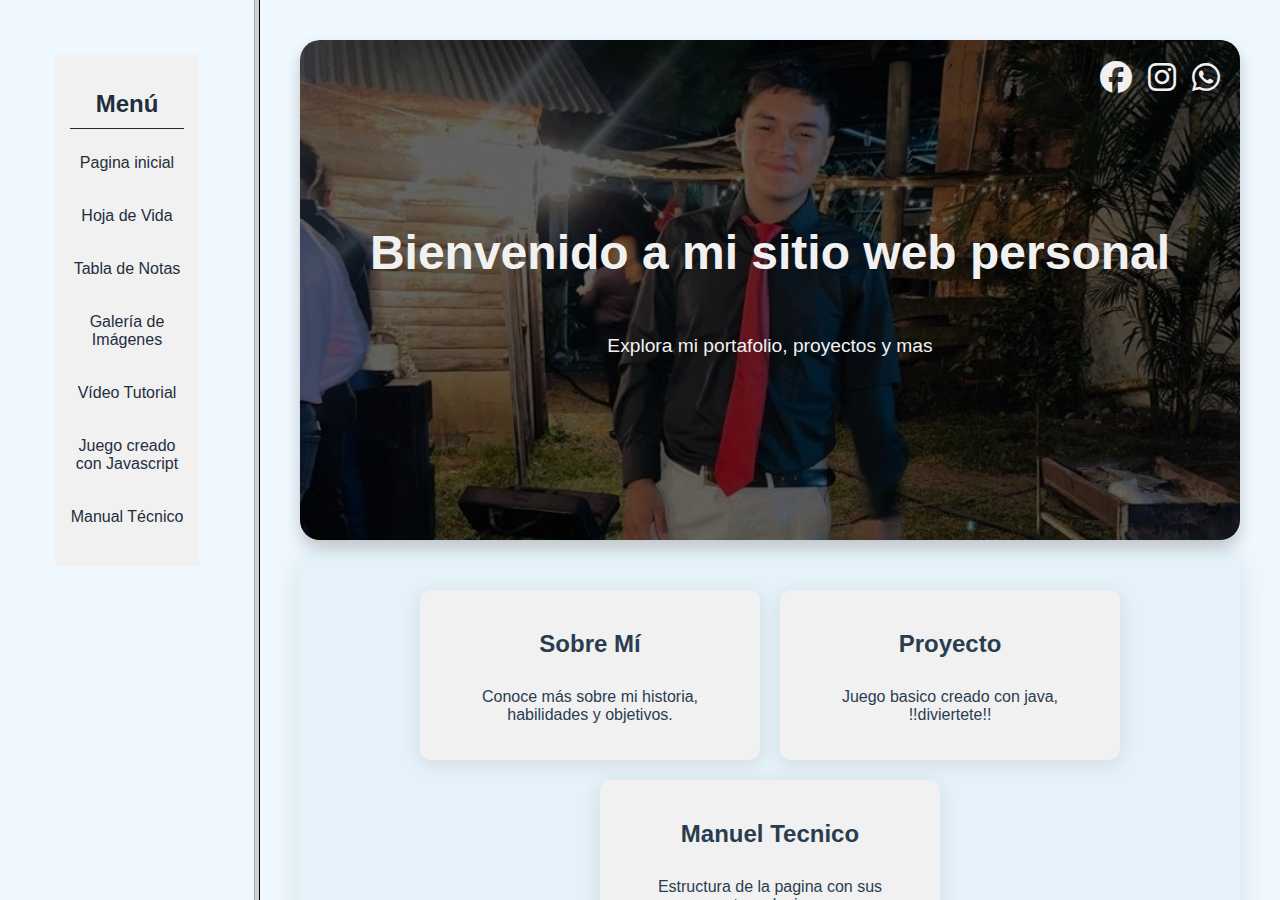
<file: index.html>
<!DOCTYPE html>
<html lang="es">
<head>
  <meta charset="UTF-8">
  <meta name="viewport" content="width=device-width, initial-scale=1.0">
  <title>Wilian Daniel Rodriguez</title>
  <link rel="stylesheet" href="Style.css">
  <link rel="icon" type="umgpng" href="Fotos/umg.png">   
</head>
<frameset cols="20%,80%">
  <frame src="menu.html" name="menu" scrolling="no" noresize>
  <frame src="contenido.html" name="contenido">
</frameset>
<noframes>
  Tu navegador no soporta frames. Por favor, usa uno moderno.
</noframes>


</html>
</file>
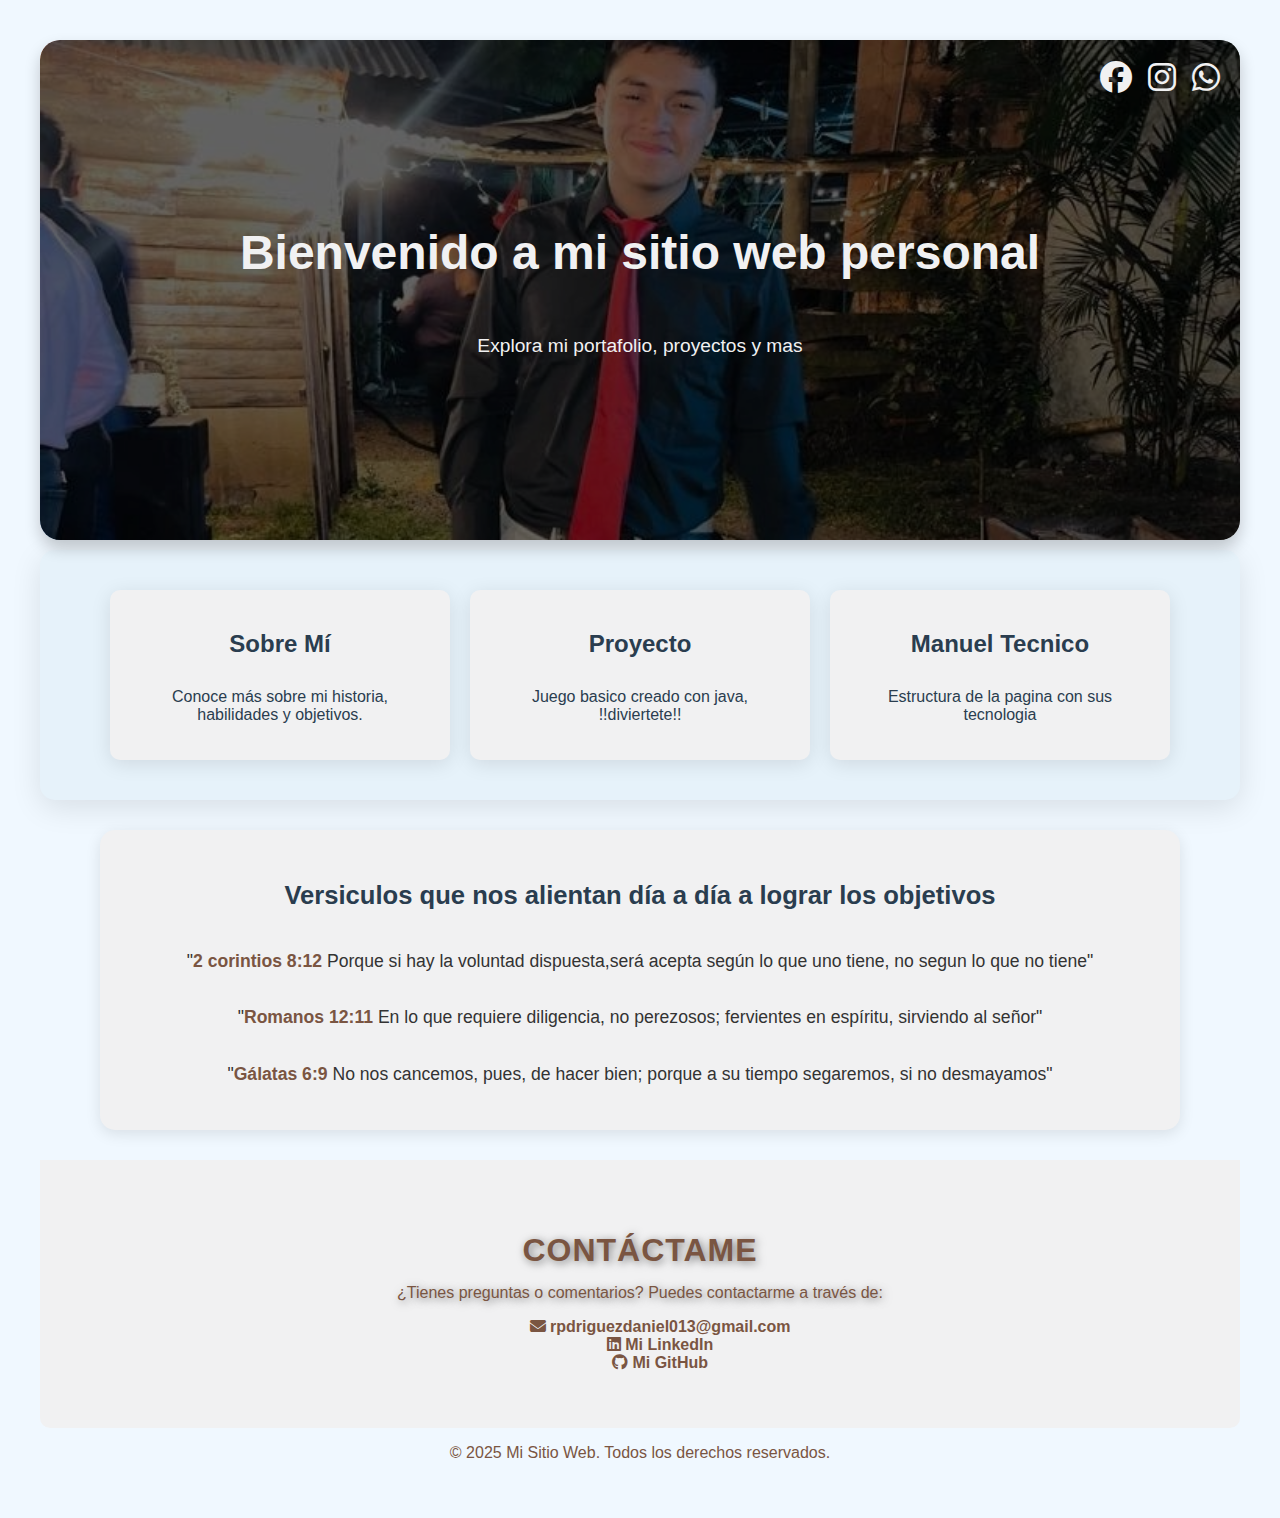
<file: contenido.html>
<!DOCTYPE html>
<html lang="es">
<head>
  <meta charset="UTF-8" />
  <meta name="viewport" content="width=device-width, initial-scale=1" />
  <title>Página Inicial</title>
  <link rel="stylesheet" href="Style.css" />
  <link href="https://fonts.googleapis.com/css2?family=Roboto:wght@300;400;700&display=swap" rel="stylesheet" />
  <link rel="stylesheet" href="https://cdnjs.cloudflare.com/ajax/libs/font-awesome/6.4.0/css/all.min.css">
</head>
<body>
  <main>  
<main>
</section>
       <section class="hero">
    <div class="overlay">
        <!-- Íconos de Redes Sociales -->
        <div class="redes-en-bienvenida">
            <a href="https://www.facebook.com/daniel.rodriguez.600569" target="_blank" class="icono"><i class="fab fa-facebook"></i></a>
            <a href="https://www.instagram.com/dani_revolorio17/" target="_blank" class="icono"><i class="fab fa-instagram"></i></a>
            <a href="https://wa.me/50212345678" target="_blank" class="icono"><i class="fab fa-whatsapp"></i></a>
        </div>
        <h1>Bienvenido a mi sitio web personal</h1>
        <p>Explora mi portafolio, proyectos y mas</p>
    </div>
</section>
</section>
    <section class="tarjetas">
        <article class="card">
            <h2><a href="hojadevida.html">Sobre Mí</a></h2>
            <p>Conoce más sobre mi historia, habilidades y objetivos.</p>
        </article>
        <article class="card">
            <h2><a href="Juego.html">Proyecto</a></h2>
            <p>Juego basico creado con java, !!diviertete!!</p>
        </article>
        <article class="card">
            <h2><a href="Manueldeusuario.html">Manuel Tecnico</a></h2>
            <p>Estructura de la pagina con sus tecnologia</p>
        </article>
    </section>
</main>
    <!-- Apartado de Frases Motivadoras -->
    <div class="frases-motivadoras">
        <h2>Versiculos que nos alientan día a día a lograr los objetivos</h2>
        <p>"<strong>2 corintios 8:12</strong> Porque si hay la voluntad dispuesta,será acepta según lo que uno tiene, no segun lo que no tiene"</p>
        <p>"<strong>Romanos 12:11</strong> En lo que requiere diligencia, no perezosos; fervientes en espíritu, sirviendo al señor"</p>
        <p>"<strong>Gálatas 6:9</strong> No nos cancemos, pues, de hacer bien; porque a su tiempo segaremos, si no desmayamos"</p>
    </div>
</div>
    <footer>
        <div class="footer-content">
            <h3>Contáctame</h3>
            <p>¿Tienes preguntas o comentarios? Puedes contactarme a través de:</p>
            <ul>
                <li><a href="mailto:rpdriguezdaniel013@gmail.com   "><i class="fas fa-envelope"></i> rpdriguezdaniel013@gmail.com</a></li>
                <li><a href="https://www.linkedin.com/in/tuusuario/" target="_blank"><i class="fab fa-linkedin"></i> Mi LinkedIn</a></li>
                <li><a href="https://github.com/Daniel17a11" target="_blank"><i class="fab fa-github"></i> Mi GitHub</a></li>
            </ul>
        </div>
        <div class="footer-bottom">
            <p>&copy; 2025 Mi Sitio Web. Todos los derechos reservados.</p>
        </div>
    </footer>
    
</body>
</html>
</file>
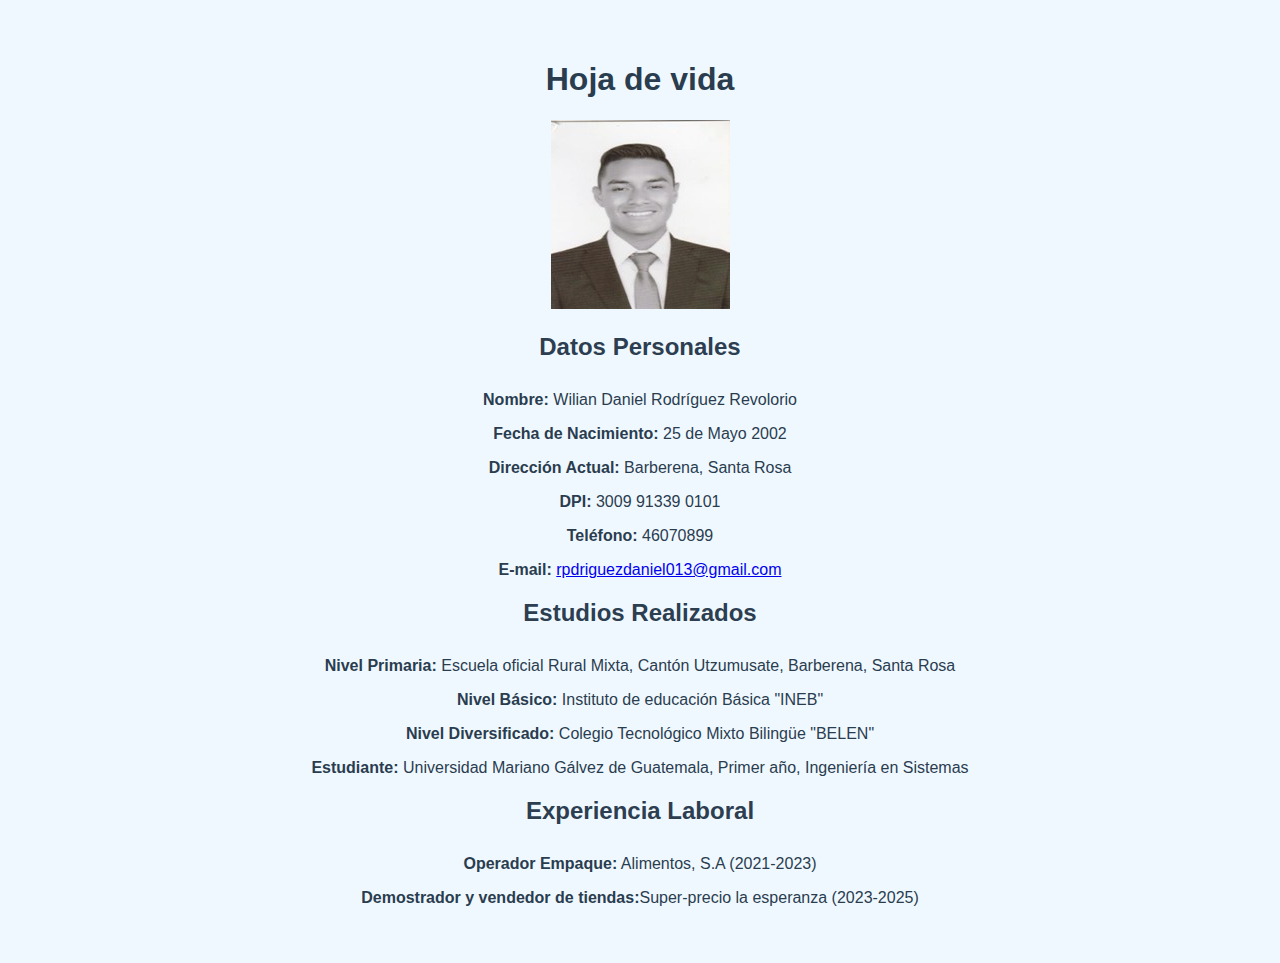
<file: hojadevida.html>
<!DOCTYPE html>
<html lang="es">
<head>
    <meta charset="UTF-8">
    <meta name="viewport" content="width=device-width, initial-scale=1.0">
    <title>Hoja de Vida - Wilian Daniel Rodríguez Revolorio</title>
    <link href="https://fonts.googleapis.com/css2?family=Roboto:wght@300;500&display=swap" rel="stylesheet">
    <link rel="stylesheet" href="Style.css">
</head>
<body>
    <div class="container">
        <h1>Hoja de vida</h1>
        <img src="Fotos/CV.jpg" alt="Foto de Wilian Daniel Rodríguez Revolorio" class="profile-pic">
        <div class="section">
            <h2>Datos Personales</h2>
            <p><strong>Nombre:</strong> Wilian Daniel Rodríguez Revolorio</p>
            <p><strong>Fecha de Nacimiento:</strong> 25 de Mayo 2002</p>
            <p><strong>Dirección Actual:</strong> Barberena, Santa Rosa</p>
            <p><strong>DPI:</strong> 3009 91339 0101</p>
            <p><strong>Teléfono:</strong> 46070899</p>
            <p><strong>E-mail:</strong> <a href="mailto:rpdriguezdaniel013@gmail.com">rpdriguezdaniel013@gmail.com</a></p>
        </div>
        <div class="section">
            <h2>Estudios Realizados</h2>
            <p><strong>Nivel Primaria:</strong> Escuela oficial Rural Mixta, Cantón Utzumusate, Barberena, Santa Rosa</p>
            <p><strong>Nivel Básico:</strong> Instituto de educación Básica "INEB"</p>
            <p><strong>Nivel Diversificado:</strong> Colegio Tecnológico Mixto Bilingüe "BELEN"</p>
            <p><strong>Estudiante:</strong> Universidad Mariano Gálvez de Guatemala, Primer año, Ingeniería en Sistemas</p>
        </div>
        <div class="section">
            <h2>Experiencia Laboral</h2>
            <p><strong>Operador Empaque:</strong> Alimentos, S.A (2021-2023)</p>
            <p><strong>Demostrador y vendedor de tiendas:</strong>Super-precio la esperanza (2023-2025)</p>
        </div>
    </div>
</body>
</html>
</file>
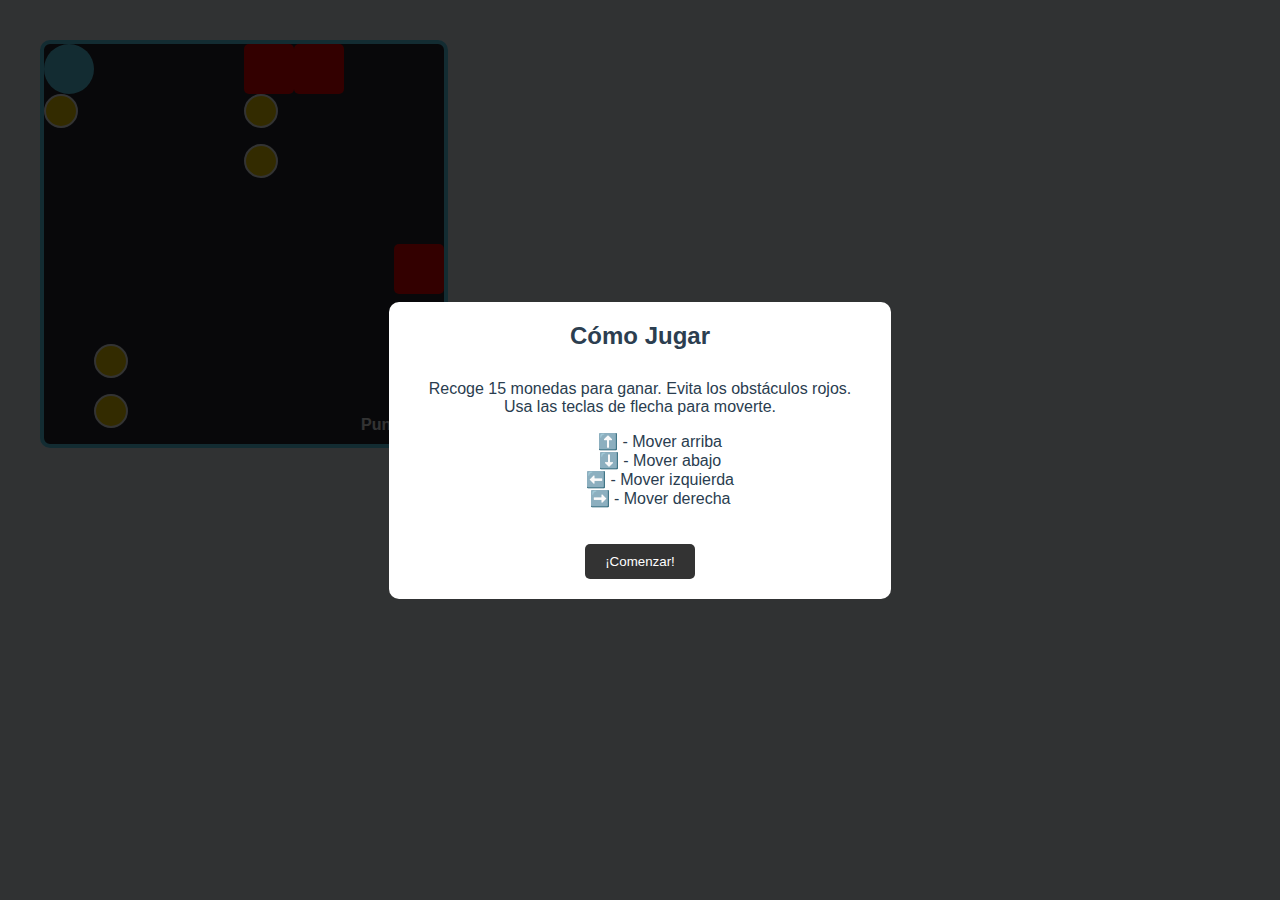
<file: Juego.html>
<html lang="es">
<head>
    <meta charset="UTF-8">
    <meta name="viewport" content="width=device-width, initial-scale=1.0">
    <title>Juego de Aventura 2D</title>
    <link rel="stylesheet" href="Style.css">
<html lang="es">
<html lang="es">
<head>
    <meta charset="UTF-8">
    <meta name="viewport" content="width=device-width, initial-scale=1.0">
    <title>Juego de Aventura 2D</title>
</head>
<body>
    <div class="game">
        <div id="player"></div>
        <div id="score">Puntos: 0</div>

    <div id="instructions" class="instructions-modal">
        <div class="instructions-content">
            <h2>Cómo Jugar</h2>
            <p>Recoge 15 monedas para ganar. Evita los obstáculos rojos.<br>
            Usa las teclas de flecha para moverte.</p>
            <ul>
                <li>⬆️ - Mover arriba</li>
                <li>⬇️ - Mover abajo</li>
                <li>⬅️ - Mover izquierda</li>
                <li>➡️ - Mover derecha</li>
            </ul>
            <button class="close-btn" onclick="closeInstructions()">¡Comenzar!</button>
        </div>
    </div>
</body>
</html>

    <script src="juego.js"></script>
</body>
</html>
</file>
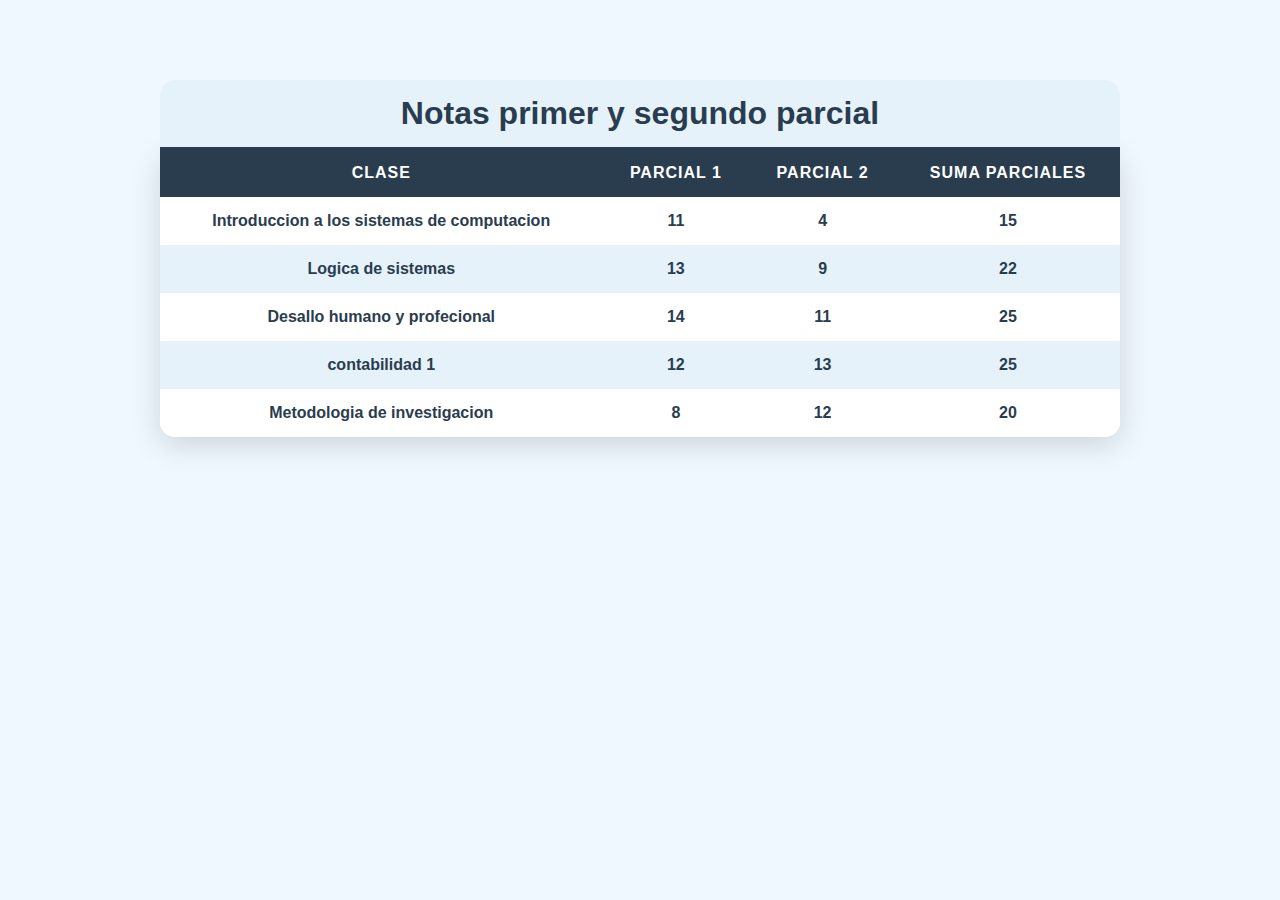
<file: Tablanotas.html>
<!DOCTYPE html>
<html lang="es">
<head>
  <meta charset="UTF-8">
  <title>Tabla de Notas</title>
  <link rel="stylesheet" href="Style.css">
</head>
<body>
  <table>
    <caption>Notas primer y segundo parcial</caption>
    <thead>
      <tr>
        <th>Clase</th>
        <th>Parcial 1</th>
        <th>Parcial 2</th>
        <th>Suma parciales</th>
      </tr>
    </thead>
    <tbody>
      <tr>
        <td>Introduccion a los sistemas de computacion</td>
        <td>11</td>
        <td>4</td>
        <td>15</td>
      </tr>
      <tr>
        <td>Logica de sistemas</td>
        <td>13</td>
        <td>9</td>
        <td>22</td>
      </tr>
      <tr>
        <td>Desallo humano y profecional</td>
        <td>14</td>
        <td>11</td>
        <td>25</td>
      </tr>
      <tr>
        <td>contabilidad 1</td>
        <td>12</td>
        <td>13</td>
        <td>25</td>
      </tr>
      <tr>
        <td>Metodologia de investigacion</td>
        <td>8</td>
        <td>12</td>
        <td>20</td>
      </tr>
    </tbody>
  </table>
</body>
</html>
</file>
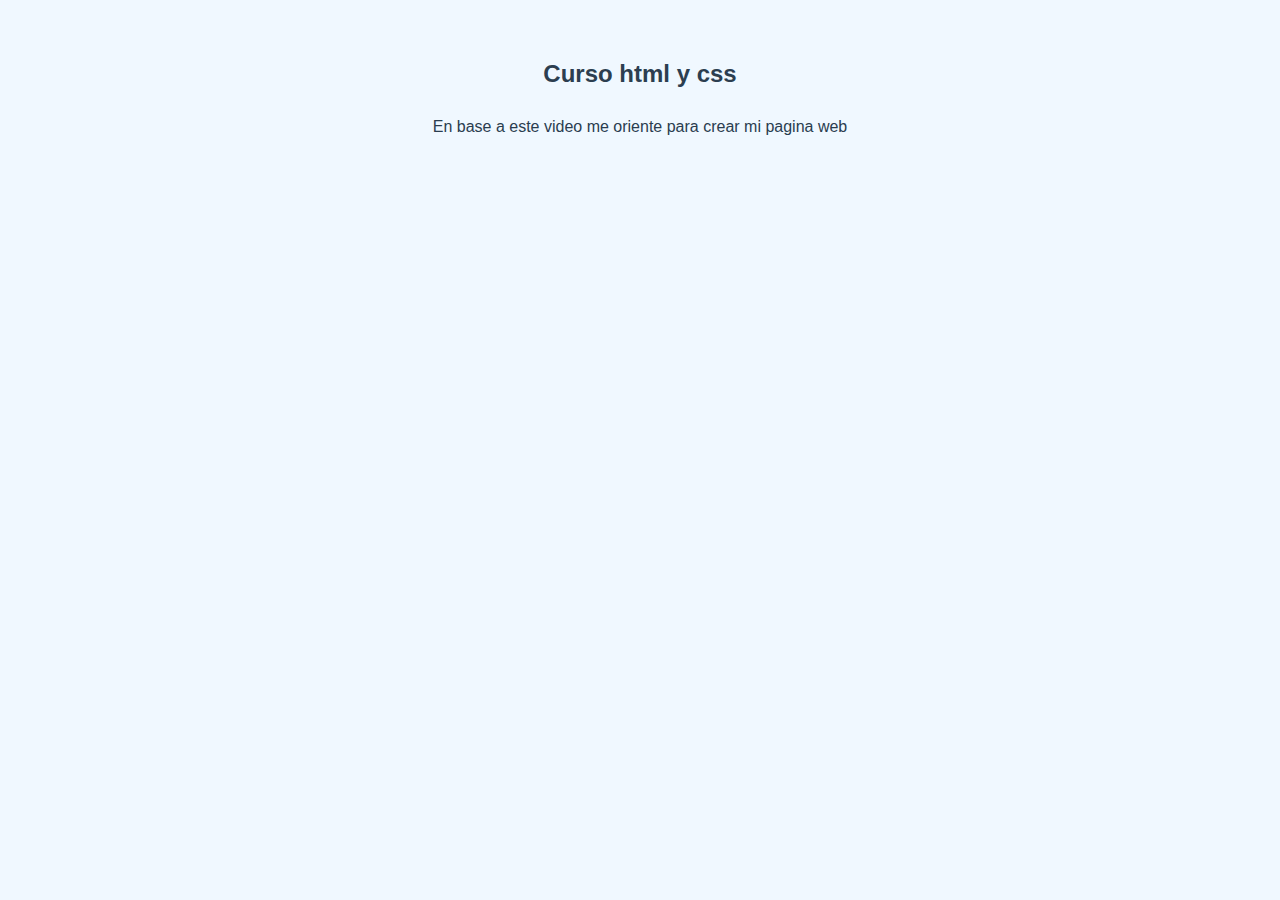
<file: Video.html>
<!DOCTYPE html>
<html lang="es">
<head>
  <meta charset="UTF-8">
  <title>Video de YouTube</title>
<link rel="stylesheet" href="Style.css">
</head>
<body>
  <h2>Curso html y css</h2>
  <p>En base a este video me oriente para crear mi pagina web</p>
  <iframe width="560" height="315" src="https://www.youtube.com/embed/ELSm-G201Ls?si=peYadIOBrVMluiAf" title="YouTube video player" frameborder="0" allow="accelerometer; autoplay; clipboard-write; encrypted-media; gyroscope; picture-in-picture; web-share" referrerpolicy="strict-origin-when-cross-origin" allowfullscreen></iframe>
</body>
</html>
</file>
<file: Style.css>
body {
margin: 0;
font-family: 'Roboto', sans-serif; 
background-color: #e6f2fa; 
color: #2a3d4f; 
padding: 20px;
} 
.hero { 
position: relative; 
width: 100%; 
height: 500px; 
background-image: url("Fotos/Cena.jpg"); 
background-size: cover; 
background-position: center 40%; 
border-radius: 20px; 
overflow: hidden; box-shadow: 0 8px 16px rgba(0,0,0,0.2);
} 
.overlay { 
position: relative; 
background-color: rgba(0, 0, 0, 0.6); 
width: 100%; 
height: 100%; 
color: #f1f1f2; 
display: flex; 
flex-direction: column; 
align-items: center; 
justify-content: center; 
gap: 1rem; 
border-radius: 20px; 
} 
.redes-en-bienvenida { 
position: absolute; 
top: 20px; 
right: 20px; 
display: flex; 
gap: 1rem;
} 
.redes-en-bienvenida .icono { 
font-size: 2rem; 
color: #f1f1f2; 
transition: color 0.3s, transform 0.3s; 
} 
.redes-en-bienvenida 
.icono:hover { transform: scale(1.2); } 
.redes-en-bienvenida .fa-facebook:hover { color: #3b5998; } 
.redes-en-bienvenida .fa-instagram:hover { color: #e4405f; } 
.redes-en-bienvenida .fa-whatsapp:hover { color: #25d366; }

.hero h1 {
    font-size: 3em;
    margin-bottom: 20px;
    color: #f1f1f2;
}

.hero p {
    font-size: 1.2em;
    margin-bottom: 30px;
}
.tarjetas { /*targetas de pagina de inicio*/
    margin-top: 10px;
    padding: 40px 20px;
    background-color: #e6f2fa;
    border-radius: 15px;
    display: flex;
    flex-wrap: wrap;
    gap: 20px;
    justify-content: center;
    box-shadow: 0 8px 30px rgba(0, 0, 0, 0.1);  
}
.frases-motivadoras {
    margin-top: 10px;
    padding: 20px 10px;
    background-color: #e6f2fa;
    border-radius: 15px;
    display: flex;
    flex-wrap: wrap;
    gap: 3px;
    justify-content: center;
}

.card {
    background-color: #f1f1f2;
    border-radius: 10px;
    padding: 20px;
    width: 300px;
    text-align: center;
    box-shadow: 0 4px 20px rgba(0, 0, 0, 0.1);
}


.card h2 a {
    color: #2a3d4f;
    text-decoration: none;
    transition: color 0.3s;
}

.card h2 a:hover {
    color: #7a5542;
}
.footer {
    background-color: #2a3d4f;
    color: #f1f1f2;
    padding: 20px;
    text-align: center;
    margin-top: 20px;
    border-radius: 0 0 10px 10px;
}

.footer-content p, .footer-links a {
    margin: 5px 0;
    font-size: 1rem;
}

.footer-links a {
    color:  #2a3d4f;
    text-decoration: none;
}

.footer-links a:hover {
    text-decoration: underline;
}

.footer-content a {
    color: #f1f1f2;
    font-weight: bold;
}
.frases-motivadoras {
    background-color: #f1f1f2; /* tono azul claro */
    padding: 30px;
    margin: 30px auto;
    width: 85%;
    border-radius: 15px;
    box-shadow: 0 4px 15px rgba(0, 0, 0, 0.1);
    text-align: center;
    font-family: 'Segoe UI', sans-serif;
    transition: transform 0.3s ease;
}

.frases-motivadoras:hover {
    transform: scale(1.01);
}

.frases-motivadoras h2 {
    color:  #2a3d4f;;
    font-size: 1.6em;
    margin-bottom: 20px;
}

.frases-motivadoras p {
    font-size: 1.1em;
    color: #333;
    margin-bottom: 15px;
}

.frases-motivadoras strong {
    color:  #7a5542;
}

/* Menú lateral */

.body {
  margin: 0;
  font-family: Arial, sans-serif;
  background-color: #e6f2fa;
}

.menu {
  background-color:  #f1f1f2;
  color: #1f2e3d;
  height: 5vh;
  padding: 5px;
  box-sizing: border-box;
  text-align: center;
}

.menu h2 {
  color: #1f2e3d;;
  margin-bottom: 15px;
  border-bottom: 1px solid #1f2e3d;
  padding-bottom: 10px;
}

.menu a {
  display: block;
  color: #1f2e3d;
  text-decoration: none;
  margin: 15px 0;
  padding: 10px 0;
  border-radius: 5px;
  transition: background-color 0.3s ease;
}

.menu a:hover {
  background-color: #7a5542;
}
/* Estilo del Pie de Página */
.footer-content {
    background-color: #f1f1f2;
    color: #374709;
    padding: 40px 20px;
    text-align: center;
    border-radius: 0 0 10px 10px;
    margin-top: 30px;
    
}

.footer-content h3 {
    color: #7A5542;  /* Amarillo Naranja */
    font-size: 2rem;
    margin-bottom: 15px;
    text-transform: uppercase;
    letter-spacing: 1px;
}

.footer-content p {
    color: #7A5542;
    font-size: 1rem;
    margin: 5px 0;
}

.footer-links {
    margin: 20px 0;
}

.footer-links a {
    color: #7A5542; /* Amarillo Naranja */
    font-size: 1.8rem;
    margin: 0 15px;
    transition: color 0.3s, transform 0.3s;
}

.footer-links a:hover {
    color: #7A5542;
    transform: scale(1.2);
    text-shadow: 0 0 10px  
}

.footer-content a {
    color: #7A5542; /* Amarillo Naranja */
    font-weight: bold;
    text-decoration: none;
}

.footer a:hover {
    color: #7A5542;
    text-decoration: underline;
}
.footer-bottom p{
  color: #7A5542;
}

/* Efecto de Sombra para el Texto */
.footer-content h3, .footer-content p {
    text-shadow: 2px 2px 8px rgba(0, 0, 0, 0.5);
}
body { /*Galeria de imagenes */
  font-family: Arial, sans-serif;
  background-color: #f1f1f2;
  text-align: center;
}

.galeria {
  display: grid;
  grid-template-columns: repeat(3, 1fr);
  gap: 30px;
  padding: 30px;
  max-width: 750px;
  margin: auto;
}
.galeria figure {
  margin: 0;
  background-color: #fff;
  padding: 10px;
  border: 1px solid #ccc;
  border-radius: 8px;
  box-shadow: 2px 2px 6px rgba(0,0,0,0.1);
}

.galeria img {
  width: 100%;
  height: 200px;
  object-fit: cover;
  border-radius: 5px;
}

.galeria figcaption {
  margin-top: 8px;
  font-size: 0.85em;
  color: #333;
}
/* Estilo para la Tabla de Notas */
table {
    width: 80%;
    margin: 40px auto;
    border-collapse: collapse;
    background-color: #f5faff;
    border-radius: 15px;
    overflow: hidden;
    box-shadow: 0 8px 30px rgba(0, 0, 0, 0.15);
}

caption {
    font-size: 2rem;
    color: #2a3d4f;
    background-color: #e6f2fa;
    padding: 15px;
    border-bottom: 2px solid #2a3d4f;
    border-radius: 15px 15px 0 0;
    font-weight: bold;
}

thead th {
    background-color: #2a3d4f;
    color: #ffffff;
    padding: 15px;
    font-weight: bold;
    text-transform: uppercase;
    letter-spacing: 1px;
}

tbody td {
    padding: 15px;
    text-align: center;
    color: #2a3d4f;
    font-weight: bold;
}

tbody tr:nth-child(even) {
    background-color: #e6f2fa;
}

tbody tr:nth-child(odd) {
    background-color: #ffffff;
}

tbody tr:hover {
    background-color: #f9a825;
    color: #ffffff;
    transition: background-color 0.3s;
}

tfoot td {
    background-color: #2a3d4f;
    color: #ffffff;
    padding: 15px;
    font-weight: bold;
    border-radius: 0 0 15px 15px;
}
body { /*MANUAL USUARIO*/
  font-family: Arial, sans-serif;
  text-align: center;
  padding: 40px;
  background-color: #f0f8ff;
}
h2 {
  margin-bottom: 30px;
}
.botones button {
  font-size: 20px;
  margin: 10px;
  padding: 10px 20px;
  cursor: pointer;
}
#resultado {
  margin-top: 30px;
  font-size: 1.2em;
  font-weight: bold;
  color: #333;
}
.contenedor {
  max-width: 900px;
  margin: auto;
  padding: 20px;
  background-color: #ffffff;
  border-radius: 10px;
  box-shadow: 0 0 10px rgba(0,0,0,0.1);
  font-family: Arial, sans-serif;
  line-height: 1.6;
}

h2, h2 {
  color: #2c3e50;
}

code {
  background-color: #f4f4f4;
  padding: 2px 6px;
  border-radius: 4px;
  font-family: monospace;
}

pre {
  background-color: #f0f0f0;
  padding: 10px;
  border-radius: 5px;
  overflow-x: auto;
}
 ul, ol {
      list-style-type: none; /* Esto elimina las viñetas o números */
    }

.game {
    width: 400px;
    height: 400px;
    background-color: #282c34;
    border-radius: 10px;
    position: relative;
    overflow: hidden;
    border: 4px solid #61dafb;
}

#player {
    width: 50px;
    height: 50px;
    background-color: #61dafb;
    position: absolute;
    border-radius: 50%;
    transition: 0.1s;
}

.coin {
    width: 30px;
    height: 30px;
    background-color: gold;
    border-radius: 50%;
    position: absolute;
    border: 2px solid #fff;
}

.obstacle {
    width: 50px;
    height: 50px;
    background-color: red;
    position: absolute;
    border-radius: 5px;
}

#score {
    position: absolute;
    bottom: 10px;
    right: 10px;
    color: #fff;
    font-weight: bold;
}

/* Estilos para el mensaje de victoria */
.win-message {
    position: absolute;
    top: 50%;
    left: 50%;
    transform: translate(-50%, -50%);
    background-color: #fff;
    padding: 20px;
    border-radius: 10px;
    text-align: center;
    box-shadow: 0 10px 20px rgba(0,0,0,0.3);
    z-index: 10;
    width: 300px;
}

.win-message img {
    width: 100px;
    margin-bottom: 15px;
}

.win-message h2 {
    margin: 0;
    font-size: 1.5em;
    color: #333;
}

.win-message button {
    background-color: #61dafb;
    border: none;
    color: #fff;
    padding: 10px 20px;
    border-radius: 5px;
    font-weight: bold;
    cursor: pointer;
    margin-top: 15px;
    transition: background-color 0.3s;
}

.win-message button:hover {
    background-color: #21a1f1;
}
.lose-message button {
    background-color: #61dafb;
    border: none;
    color: #fff;
    padding: 10px 20px;
    border-radius: 5px;
    font-weight: bold;
    cursor: pointer;
    margin-top: 15px;
    transition:0.3s;
}
  
.lose-message button:hover {
  background-color: #21a1f1; ;
}

/* Estilo para el mensaje de perder */
.lose-message {
    position: absolute;
    top: 50%;
    left: 50%;
    transform: translate(-50%, -50%);
    background-color: #ff6666;
    padding: 20px;
    border-radius: 10px;
    text-align: center;
    box-shadow: 0 10px 20px rgba(0,0,0,0.3);
    z-index: 10;
    width: 300px;
}

.instructions-modal { /*El manual para iniciar el juego*/
    position: fixed;
    top: 0;
    left: 0;
    width: 100%;
    height: 100%;
    background-color: rgba(0,0,0,0.8);
    display: flex;
    align-items: center;
    justify-content: center;
    z-index: 9999;
}

.instructions-content {
    background-color: #fff;
    padding: 20px 40px;
    border-radius: 10px;
    text-align: center;
}

.instructions-content h2 {
    margin-top: 0;
}

.close-btn {
    background-color: #333;
    color: #fff;
    border: none;
    padding: 10px 20px;
    border-radius: 5px;
    cursor: pointer;
    margin-top: 20px;
}

.close-btn:hover {
    background-color: #555;
}
@media (max-width: 768px) {
  /* Hero */
  .hero {
    height: 300px !important;
    background-position: center 60% !important;
  }

  /* Tarjetas: flex-wrap para que se adapten */
  .tarjetas {
    flex-wrap: wrap !important;
    justify-content: center !important;
  }

  /* Cada tarjeta ancho casi completo, pero max width para que no crezca mucho */
  .card {
    width: 90% !important;
    max-width: 300px !important;
    margin: 10px auto !important;
  }

  /* Menu */
  .menu {
    height: auto !important;
    padding: 15px !important;
  }

  /* Galería */
  .galeria {
    grid-template-columns: 1fr !important;
    padding: 15px !important;
  }

  /* Video */
  iframe {
    width: 100% !important;
    height: auto !important;
  }

  /* Foto de perfil: mantener posición absoluta para que no se mueva */
  .profile-pic {
    position: absolute !important;
    top: 20px !important;
    right: 20px !important;
    width: 120px !important;
  }

  /* Contenedor general */
  .container {
    padding: 15px !important;
  }
}
@media (max-width: 768px) {
  /* ...tus otros estilos... */

  /* Mantener fondo y padding para mensajes motivacionales */
  .tarjetas {
    background-color: #e6f2fa !important; /* o el color que usas */
    padding: 20px !important;
    box-shadow: 0 8px 30px rgba(0, 0, 0, 0.1) !important;
    border-radius: 15px !important;
  }
}
</file>
